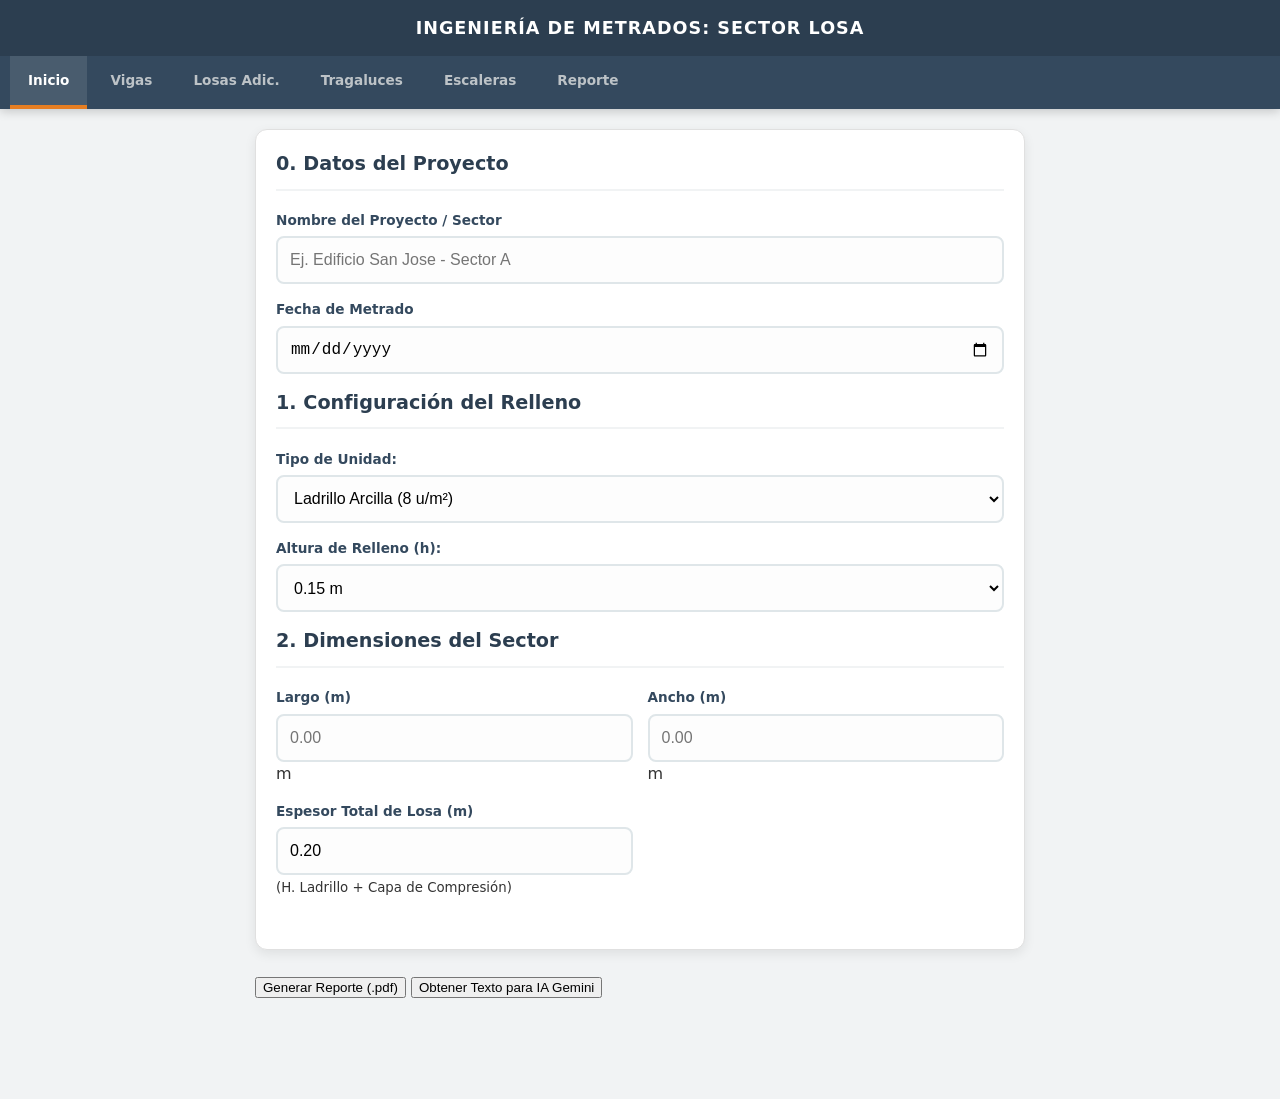
<file: index.html>
<!DOCTYPE html>
<html lang="es">

<head>
    <meta charset="UTF-8">
    <meta name="viewport" content="width=device-width, initial-scale=1.0">
    <title>Metrados Pro - Sector Losa</title>
    <link rel="stylesheet" href="style.css">
</head>

<body>
    <header>
        <h1>Ingeniería de Metrados: Sector Losa</h1>
        <nav class="main-nav">
            <a href="index.html" class="active">Inicio</a>
            <a href="vigas.html">Vigas</a>
            <a href="losas_adicionales.html">Losas Adic.</a>
            <a href="tragaluces.html">Tragaluces</a>
            <a href="escalera.html">Escaleras</a>
            <a href="reporte.html">Reporte</a>
        </nav>
    </header>

    <main id="app-container">
        <section class="config-sector">
            <h3>0. Datos del Proyecto</h3>
            <div class="field-group">
                <label>Nombre del Proyecto / Sector</label>
                <input type="text" id="nombreProyecto" placeholder="Ej. Edificio San Jose - Sector A">
            </div>
            <div class="field-group">
                <label>Fecha de Metrado</label>
                <input type="date" id="fechaMetrado">
            </div>
            <h3>1. Configuración del Relleno</h3>
            <div class="input-row">
                <label>Tipo de Unidad:</label>
                <select id="tipoRelleno">
                    <option value="ladrillo_arcilla_8">Ladrillo Arcilla (8 u/m²)</option>
                    <option value="ladrillo_poliestireno_8">Ladrillo Poliestireno (8 u/m²)</option>
                    <option value="caseton_poliestireno_2.5">Casetón (2.5 u/m²)</option>
                </select>
            </div>

            <div class="input-row">
                <label>Altura de Relleno (h):</label>
                <select id="alturaRelleno">
                    <option value="0.12">0.12 m</option>
                    <option value="0.15" selected>0.15 m</option>
                    <option value="0.20">0.20 m</option>
                </select>
            </div>

            <h3>2. Dimensiones del Sector</h3>
            <div class="input-group">
                <div class="field">
                    <label>Largo (m)</label>
                    <input type="number" id="largo" step="0.01" placeholder="0.00" inputmode="decimal">
                    <span class="unit-mask">m</span>
                </div>
                <div class="field">
                    <label>Ancho (m)</label>
                    <input type="number" id="ancho" step="0.01" placeholder="0.00" inputmode="decimal">
                    <span class="unit-mask">m</span>
                </div>
                <div class="field-group">
                    <label>Espesor Total de Losa (m)</label>
                    <input type="number" id="espesorLosa" step="0.01" inputmode="decimal" placeholder="0.20"
                        value="0.20">
                    <small>(H. Ladrillo + Capa de Compresión)</small>
                </div>
            </div>
        </section>

        <section class="actions">
            <button onclick="irAReporte()" class="btn-reporte">Generar Reporte (.pdf)</button>
            <button onclick="prepararIA()" class="btn-ia">Obtener Texto para IA Gemini</button>
        </section>
    </main>

    <script src="script.js"></script>
</body>

</html>
</file>
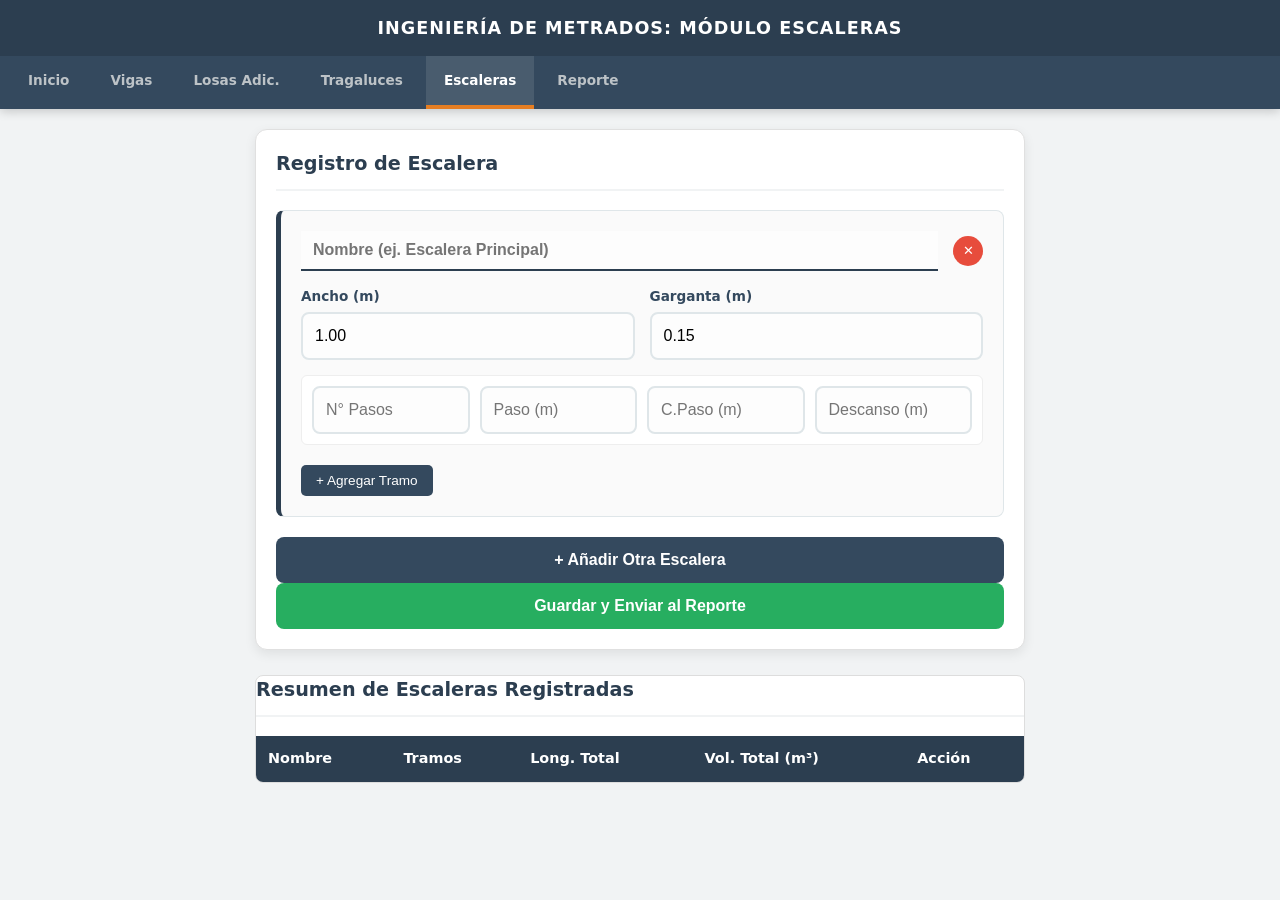
<file: escalera.html>
<!DOCTYPE html>
<html lang="es">
<head>
    <meta charset="UTF-8">
    <meta name="viewport" content="width=device-width, initial-scale=1.0">
    <title>Metrados Pro - Escaleras</title>
    <link rel="stylesheet" href="style.css">
    <link rel="stylesheet" href="escalera.css">
</head>
<body>
    <header>
        <h1>Ingeniería de Metrados: Módulo Escaleras</h1>
        <nav class="main-nav">
            <a href="index.html">Inicio</a>
            <a href="vigas.html">Vigas</a>
            <a href="losas_adicionales.html">Losas Adic.</a>
            <a href="tragaluces.html">Tragaluces</a>
            <a href="escalera.html" class="active">Escaleras</a>
            <a href="reporte.html">Reporte</a>
        </nav>
    </header>

    <main id="app-container">
        <section class="config-sector">
            <h3 id="form-title">Registro de Escalera</h3>
            <input type="hidden" id="edit-id">

            <div id="escaleras-dinamicas">
                </div>

            <div class="form-actions">
                <button id="btn-add-esc-ui" onclick="crearNuevaEscalera()" class="btn-primary" style="background: #34495e;">+ Añadir Otra Escalera</button>
                <button id="btn-save-main" onclick="guardarTodoEnLocalStorage()" class="btn-primary">Guardar y Enviar al Reporte</button>
            </div>
        </section>

        <section class="table-container">
            <h3>Resumen de Escaleras Registradas</h3>
            <table id="tablaEscaleras">
                <thead>
                    <tr>
                        <th>Nombre</th>
                        <th>Tramos</th>
                        <th>Long. Total</th>
                        <th>Vol. Total (m³)</th>
                        <th>Acción</th>
                    </tr>
                </thead>
                <tbody></tbody>
            </table>
        </section>
    </main>

    <script src="escalera.js"></script>
</body>
</html>
</file>
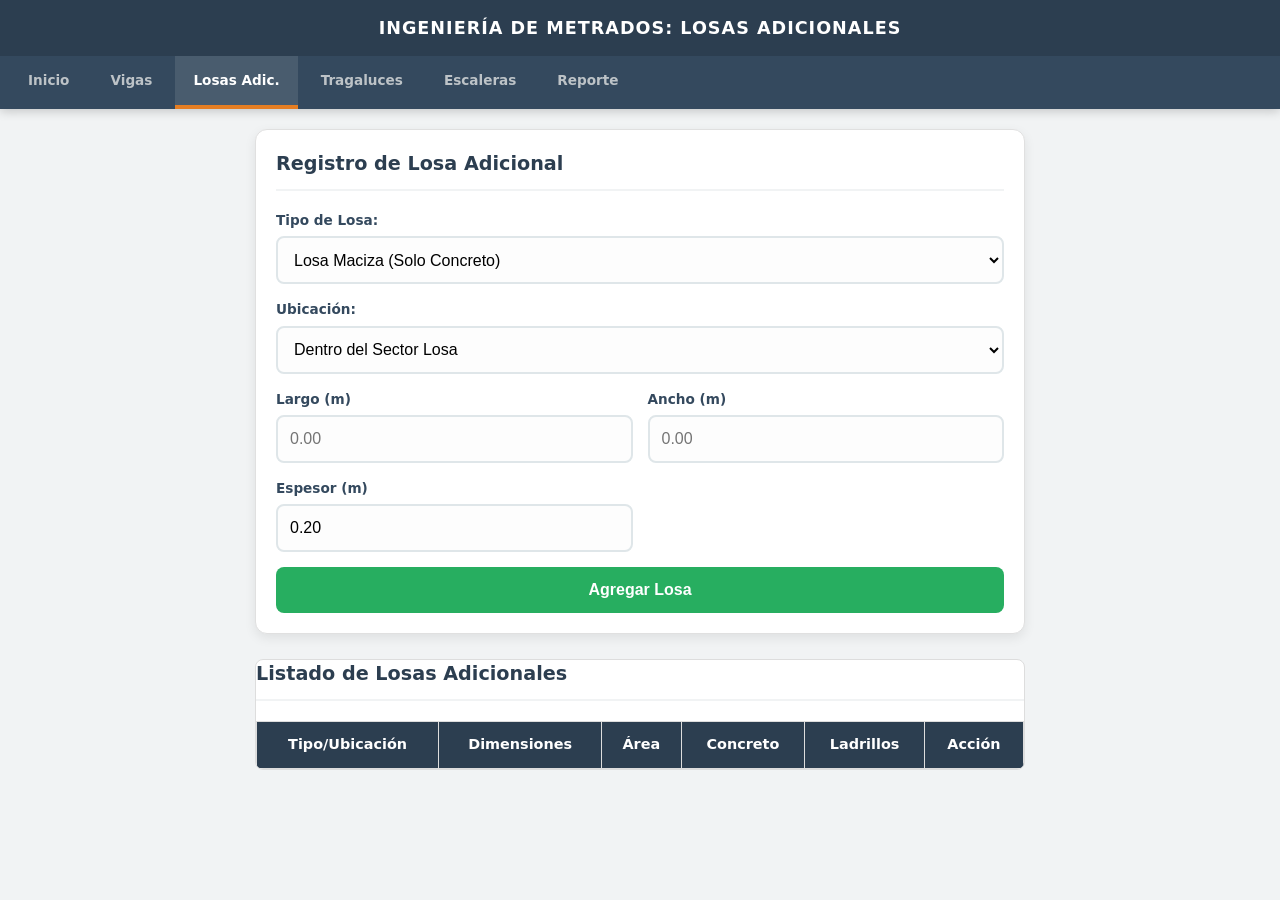
<file: losas_adicionales.html>
<!DOCTYPE html>
<html lang="es">
<head>
    <meta charset="UTF-8">
    <meta name="viewport" content="width=device-width, initial-scale=1.0">
    <title>Metrados Pro - Losas Adicionales</title>
    <link rel="stylesheet" href="style.css">
    <link rel="stylesheet" href="losas_adicionales.css">
</head>
<body>
    <header>
        <h1>Ingeniería de Metrados: Losas Adicionales</h1>
        <nav class="main-nav">
            <a href="index.html">Inicio</a>
            <a href="vigas.html">Vigas</a>
            <a href="losas_adicionales.html" class="active">Losas Adic.</a>
            <a href="tragaluces.html">Tragaluces</a>
            <a href="escalera.html">Escaleras</a>
            <a href="reporte.html">Reporte</a>
        </nav>
    </header>

    <main id="app-container">
        <section class="config-sector">
            <h3>Registro de Losa Adicional</h3>
            <input type="hidden" id="edit-id">

            <div class="input-row">
                <label>Tipo de Losa:</label>
                <select id="tipoLosa" onchange="toggleLadrillo();">
                    <option value="maciza">Losa Maciza (Solo Concreto)</option>
                    <option value="aligerada">Losa Aligerada (Con Ladrillo)</option>
                </select>
            </div>

            <div class="input-row">
                <label>Ubicación:</label>
                <select id="ubicacionLosa">
                    <option value="dentro">Dentro del Sector Losa</option>
                    <option value="fuera">Fuera del Sector (Ampliación)</option>
                </select>
            </div>

            <div class="input-group">
                <div class="field">
                    <label>Largo (m)</label>
                    <input type="number" id="lLargo" step="0.01" placeholder="0.00">
                </div>
                <div class="field">
                    <label>Ancho (m)</label>
                    <input type="number" id="lAncho" step="0.01" placeholder="0.00">
                </div>
                <div class="field">
                    <label>Espesor (m)</label>
                    <input type="number" id="lEspesor" step="0.01" value="0.20">
                </div>
            </div>

            <div id="sectionLadrillo" style="display: none;" class="ladrillo-box">
                <h4>Parámetros de Aligerado</h4>
                <div class="input-group">
                    <div class="field">
                        <label>Ladrillos por m²</label>
                        <input type="number" id="lCantLadrillo" value="8.33">
                    </div>
                    <div class="field">
                        <label>Vol. Ladrillo (m³)</label>
                        <input type="number" id="lVolLadrillo" step="0.001" placeholder="Manual o auto">
                    </div>
                </div>
            </div>

            <div class="form-actions">
                <button id="btn-save" onclick="guardarLosa()" class="btn-primary">Agregar Losa</button>
                <button id="btn-cancel" onclick="limpiarFormulario()" class="btn-secondary" style="display:none;">Cancelar</button>
            </div>
        </section>

        <section class="table-container">
            <h3>Listado de Losas Adicionales</h3>
            <table id="tablaLosas">
                <thead>
                    <tr>
                        <th>Tipo/Ubicación</th>
                        <th>Dimensiones</th>
                        <th>Área</th>
                        <th>Concreto</th>
                        <th>Ladrillos</th>
                        <th>Acción</th>
                    </tr>
                </thead>
                <tbody></tbody>
            </table>
        </section>
    </main>

    <script src="losas_adicionales.js"></script>
</body>
</html>
</file>
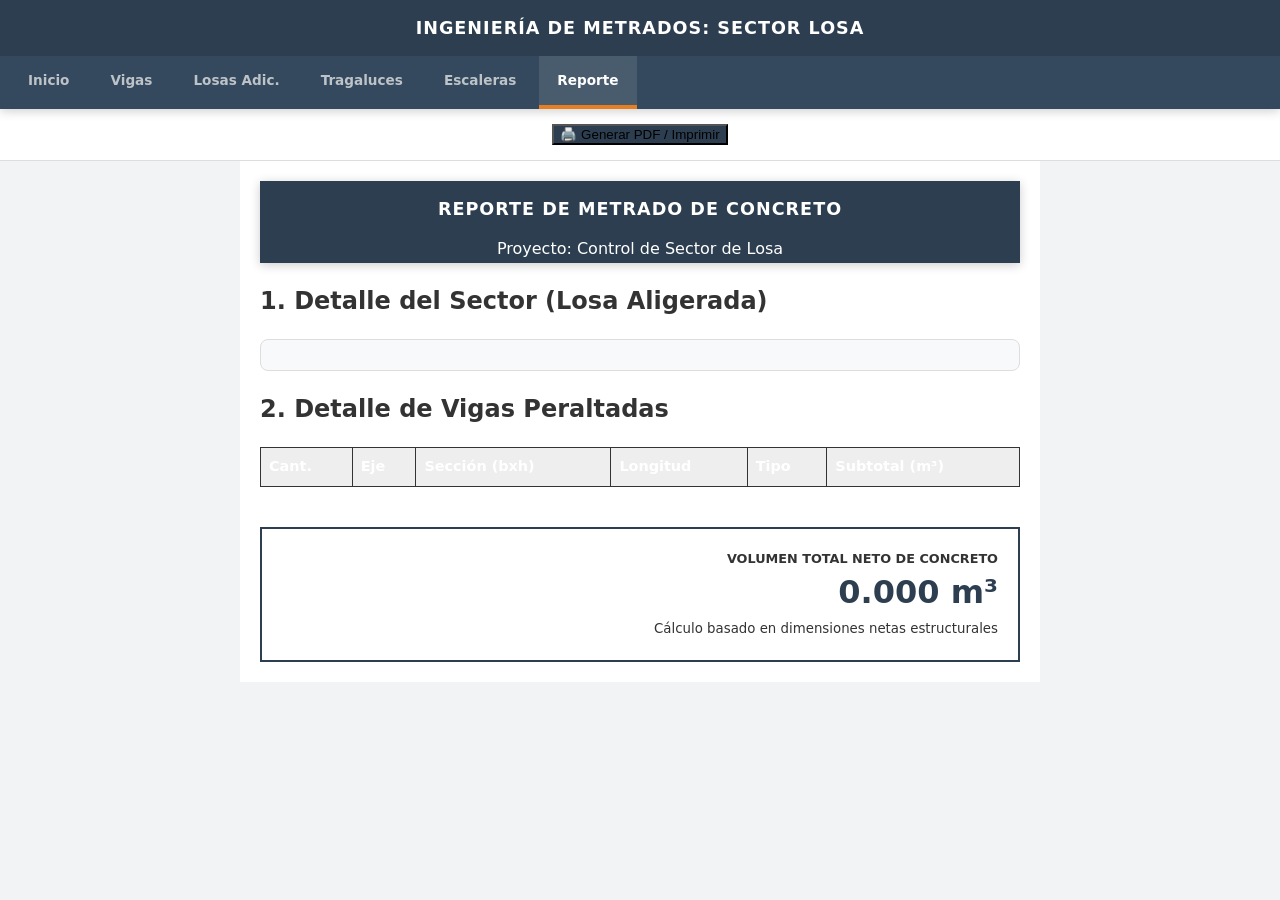
<file: reporte.html>
<!DOCTYPE html>
<html lang="es">
<head>
    <meta charset="UTF-8">
    <meta name="viewport" content="width=device-width, initial-scale=1.0">
    <title>Reporte Técnico de Metrados</title>
    <link rel="stylesheet" href="style.css"> 
    <link rel="stylesheet" href="reporte.css">
</head>
<body>

    <div class="no-print-zone">
        <header>
            <h1>Ingeniería de Metrados: Sector Losa</h1>
            <nav class="main-nav">
                <a href="index.html">Inicio</a>
                <a href="vigas.html">Vigas</a>
                <a href="losas_adicionales.html">Losas Adic.</a>
                <a href="tragaluces.html">Tragaluces</a>
                <a href="escalera.html">Escaleras</a>
                <a href="reporte.html" class="active">Reporte</a>
            </nav>
        </header>
        
        <div class="action-bar" style="background: #fff; padding: 15px; display: flex; justify-content: center; border-bottom: 1px solid #ddd;">
            <button class="btn-main" onclick="window.print()" style="max-width: 250px; background: var(--primary);">
                🖨️ Generar PDF / Imprimir
            </button>
        </div>
    </div>

    <div class="paper-page">
        <header class="header-report">
            <h1>REPORTE DE METRADO DE CONCRETO</h1>
            <div class="meta-info">
                <span>Proyecto: Control de Sector de Losa</span>
                <span id="fecha-reporte"></span>
            </div>
        </header>

        <section id="section-losa">
            <h2>1. Detalle del Sector (Losa Aligerada)</h2>
            <div class="card-report" id="losa-data-card">
                </div>
        </section>

        <section id="section-vigas">
            <h2>2. Detalle de Vigas Peraltadas</h2>
            <div class="table-responsive">
                <table id="tabla-vigas-reporte">
                    <thead>
                        <tr>
                            <th>Cant.</th>
                            <th>Eje</th>
                            <th>Sección (bxh)</th>
                            <th>Longitud</th>
                            <th>Tipo</th>
                            <th>Subtotal (m³)</th>
                        </tr>
                    </thead>
                    <tbody>
                        </tbody>
                </table>
            </div>
        </section>

        <div class="summary-footer">
            <div class="total-label">VOLUMEN TOTAL NETO DE CONCRETO</div>
            <div class="total-final"><span id="gran-total">0.000</span> m³</div>
            <small>Cálculo basado en dimensiones netas estructurales</small>
        </div>
    </div>

    <script src="reporte.js"></script>
</body>
</html>
</file>
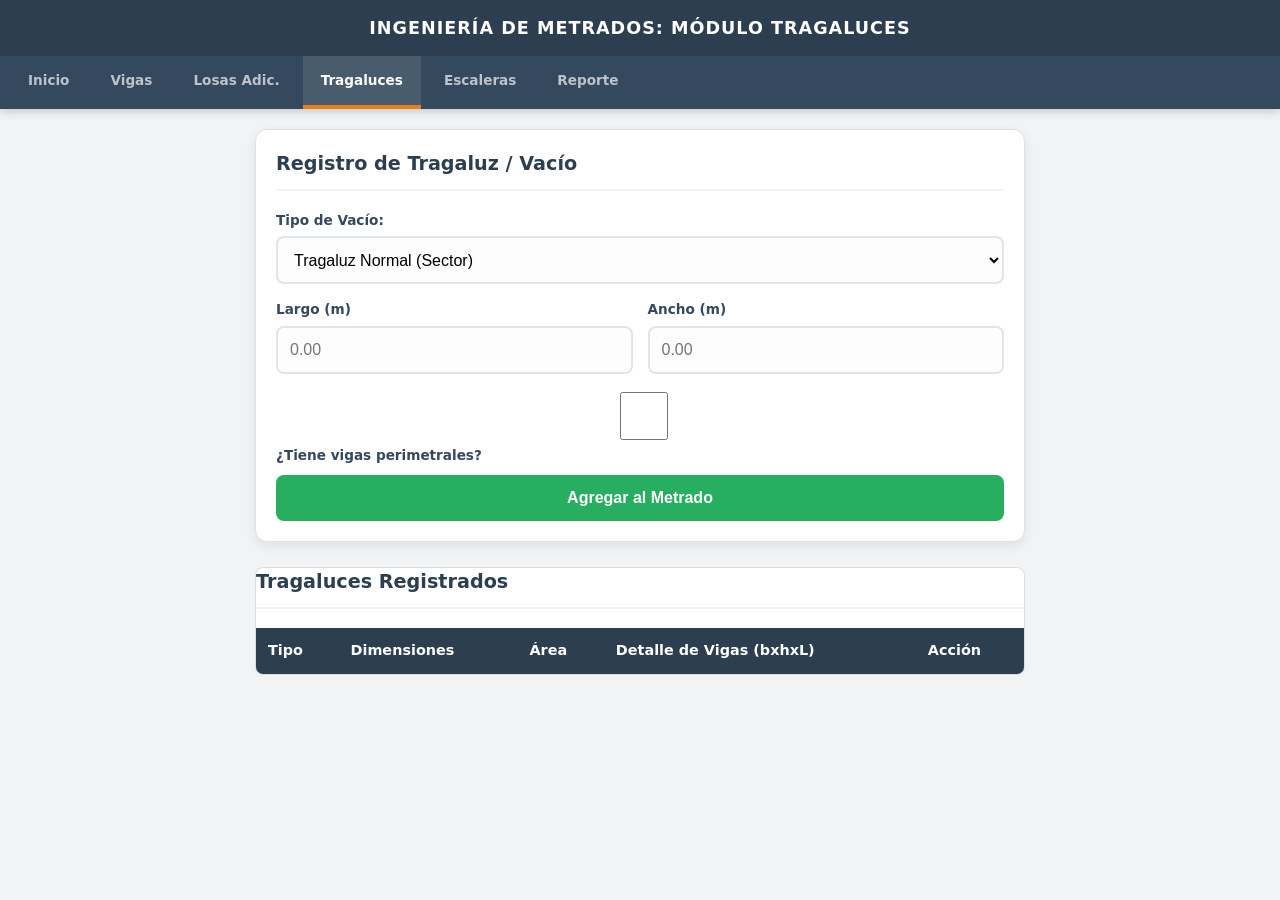
<file: tragaluces.html>
<!DOCTYPE html>
<html lang="es">
<head>
    <meta charset="UTF-8">
    <meta name="viewport" content="width=device-width, initial-scale=1.0">
    <title>Metrados Pro - Tragaluces</title>
    <link rel="stylesheet" href="style.css">
    <link rel="stylesheet" href="tragaluces.css">
</head>
<body>
    <header>
        <h1>Ingeniería de Metrados: Módulo Tragaluces</h1>
        <nav class="main-nav">
            <a href="index.html">Inicio</a>
            <a href="vigas.html">Vigas</a>
            <a href="losas_adicionales.html">Losas Adic.</a>
            <a href="tragaluces.html" class="active">Tragaluces</a>
            <a href="escalera.html">Escaleras</a>
            <a href="reporte.html">Reporte</a>
        </nav>
    </header>

    <main id="app-container">
        <section class="config-sector">
            <h3 id="form-title">Registro de Tragaluz / Vacío</h3>
            
            <input type="hidden" id="edit-id"> 

            <div class="input-row">
                <label>Tipo de Vacío:</label>
                <select id="tipoTragaluz" onchange="gestionarUI(); guardarBorrador();">
                    <option value="normal">Tragaluz Normal (Sector)</option>
                    <option value="escalera">Vacío de Escalera</option>
                    <option value="patio">Patio (Exterior con Vigas)</option>
                </select>
            </div>

            <div class="input-group">
                <div class="field">
                    <label>Largo (m)</label>
                    <input type="number" id="tLargo" step="0.01" placeholder="0.00" oninput="guardarBorrador()">
                </div>
                <div class="field">
                    <label>Ancho (m)</label>
                    <input type="number" id="tAncho" step="0.01" placeholder="0.00" oninput="guardarBorrador()">
                </div>
            </div>

            <div id="opcionVigaNormal" class="checkbox-group">
                <label>
                    <input type="checkbox" id="tieneVigasNormal" onchange="gestionarUI(); guardarBorrador();"> 
                    ¿Tiene vigas perimetrales?
                </label>
            </div>

            <div id="contenedorVigas" style="display: none;" class="vigas-dinamicas">
                <h4>Detalle de Vigas Perimetrales</h4>
                <div class="viga-input-grid">
                    <input type="number" id="vCant" placeholder="Cant.">
                    <input type="number" id="vB" placeholder="b (m)">
                    <input type="number" id="vH" placeholder="h (m)">
                    <input type="number" id="vL" placeholder="L (m)">
                    <button onclick="agregarVigaFila()" class="btn-mini-add">Añadir</button>
                </div>
                <ul id="listaVigasTemp"></ul>
            </div>

            <div class="form-actions">
                <button id="btn-save-main" onclick="guardarTragaluzFinal()" class="btn-primary">Agregar al Metrado</button>
                <button id="btn-cancel-edit" onclick="cancelarEdicion()" class="btn-secondary" style="display:none;">Cancelar Edición</button>
            </div>
        </section>

        <section class="table-container">
            <h3>Tragaluces Registrados</h3>
            <table id="tablaTragaluces">
                <thead>
                    <tr>
                        <th>Tipo</th>
                        <th>Dimensiones</th>
                        <th>Área</th>
                        <th>Detalle de Vigas (bxhxL)</th>
                        <th>Acción</th>
                    </tr>
                </thead>
                <tbody></tbody>
            </table>
        </section>
    </main>

    <script src="tragaluces.js"></script>
</body>
</html>
</file>
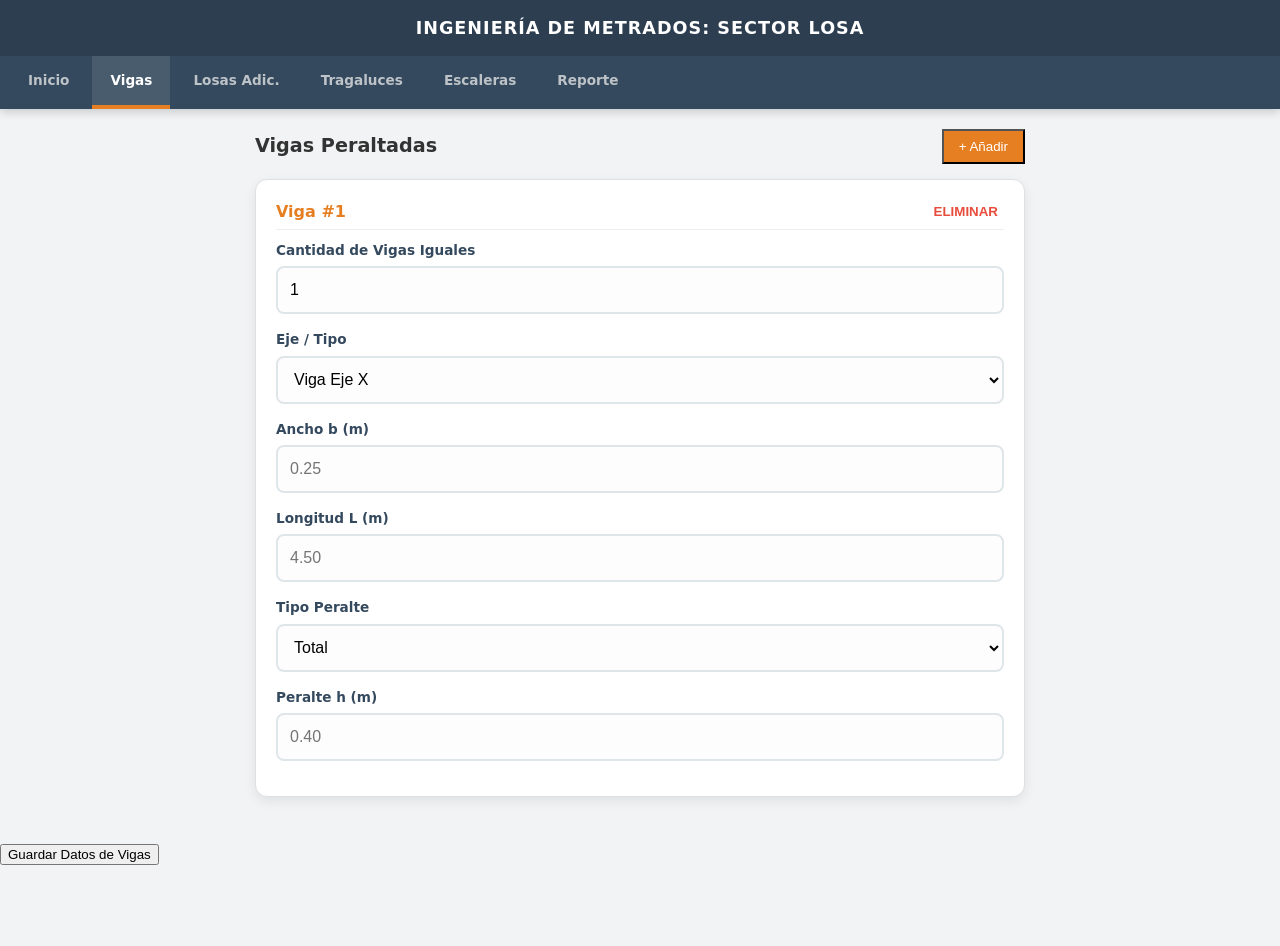
<file: vigas.html>
<!DOCTYPE html>
<html lang="es">
<head>
    <meta charset="UTF-8">
    <meta name="viewport" content="width=device-width, initial-scale=1.0, maximum-scale=1.0, user-scalable=no">
    <title>Metrados - Vigas</title>
    <link rel="stylesheet" href="style.css">
</head>
<body>
    <header>
        <h1>Ingeniería de Metrados: Sector Losa</h1>
        <nav class="main-nav">
            <a href="index.html">Inicio</a>
            <a href="vigas.html" class="active">Vigas</a>
            <a href="losas_adicionales.html">Losas Adic.</a>
            <a href="tragaluces.html">Tragaluces</a>
            <a href="escalera.html">Escaleras</a>
            <a href="reporte.html">Reporte</a>
        </nav>
    </header>

    <main class="container">
        <div style="display: flex; justify-content: space-between; align-items: center; margin-bottom: 15px;">
            <h2 style="margin:0; font-size: 1.2rem;">Vigas Peraltadas</h2>
            <button id="add-viga" class="btn" style="background: var(--accent); color: white; padding: 8px 15px;">+ Añadir</button>
        </div>

        <div id="lista-vigas">
            </div>
    </main>

    <footer class="footer-actions">
        <button onclick="guardarVigas()" class="btn-main">Guardar Datos de Vigas</button>
    </footer>

    <script src="vigas.js"></script>
</body>
</html>
</file>
<file: style.css>
/* 1. Reset y Variables Globales */
:root {
    --primary: #2c3e50;
    --secondary: #34495e;
    --accent: #e67e22;
    --success: #27ae60;
    --danger: #e74c3c;
    --white: #ffffff;
    --bg: #f1f3f4;
    --border: #dfe6e9;
}

/* Clases comunes para todos los módulos */
.config-sector {
    background: var(--white);
    border-radius: 12px;
    padding: 20px;
    margin-bottom: 25px;
    box-shadow: 0 4px 12px rgba(0,0,0,0.08);
    border: 1px solid #e0e0e0;
}

.btn-primary { background: var(--success); color: white; border: none; padding: 14px; border-radius: 8px; font-weight: bold; cursor: pointer; width: 100%; }
.btn-edit { background: var(--accent) !important; color: white; border: none; padding: 6px 12px; border-radius: 4px; }
.btn-del { background: var(--danger) !important; color: white; border: none; padding: 6px 12px; border-radius: 4px; }

/* ... resto de estilos de navegación y tablas que ya tienes ... */
* {
    box-sizing: border-box;
    -webkit-tap-highlight-color: transparent;
}

body {
    font-family: 'Segoe UI', system-ui, -apple-system, sans-serif;
    margin: 0;
    background-color: var(--bg);
    padding-bottom: 80px; /* Espacio para el footer fijo */
    line-height: 1.5;
    color: #333;
}

/* 2. Cabecera y Navegación */
header {
    background: var(--primary);
    color: var(--white);
    position: sticky;
    top: 0;
    z-index: 1000;
    box-shadow: 0 2px 10px rgba(0,0,0,0.2);
}

header h1 {
    font-size: 1.1rem;
    margin: 0;
    padding: 15px 10px;
    text-align: center;
    text-transform: uppercase;
    letter-spacing: 1px;
}

.main-nav {
    display: flex;
    overflow-x: auto;
    background: var(--secondary);
    padding: 0 10px;
    gap: 5px;
    scrollbar-width: none; /* Firefox */
}

.main-nav::-webkit-scrollbar { display: none; } /* Chrome/Safari */

.main-nav a {
    color: #bdc3c7;
    text-decoration: none;
    padding: 14px 18px;
    font-size: 0.85rem;
    font-weight: bold;
    white-space: nowrap;
    flex-shrink: 0;
    border-bottom: 4px solid transparent;
    transition: all 0.3s ease;
}

.main-nav a.active {
    color: var(--white);
    border-bottom: 4px solid var(--accent);
    background: rgba(255,255,255,0.1);
}

/* 3. Contenedores de Sección (Consistencia entre páginas) */
#app-container, .container {
    width: 100%;
    max-width: 800px;
    margin: 0 auto;
    padding: 20px 15px;
}

.config-sector, .card {
    background: var(--white);
    border-radius: 12px;
    padding: 20px;
    margin-bottom: 25px;
    box-shadow: 0 4px 12px rgba(0,0,0,0.08);
    border: 1px solid #e0e0e0;
}

h3 {
    margin-top: 0;
    color: var(--primary);
    border-bottom: 2px solid var(--bg);
    padding-bottom: 10px;
    font-size: 1.2rem;
}

/* 4. Formateo de Inputs */
.input-row, .field-group {
    margin-bottom: 15px;
}

.input-group {
    display: grid;
    grid-template-columns: 1fr 1fr;
    gap: 15px;
    margin-bottom: 15px;
}

label {
    display: block;
    font-weight: 600;
    font-size: 0.85rem;
    margin-bottom: 6px;
    color: var(--secondary);
}

input, select {
    width: 100%;
    height: 48px;
    font-size: 16px; /* Evita zoom automático en iPhone */
    padding: 10px 12px;
    border: 2px solid var(--border);
    border-radius: 8px;
    background: #fdfdfd;
    outline: none;
    transition: border-color 0.2s;
}

input:focus, select:focus {
    border-color: var(--accent);
}

/* 5. Botones Estándar (Consistencia de Colores) */
.btn-primary {
    background: var(--success);
    color: white;
    border: none;
    padding: 14px 20px;
    border-radius: 8px;
    font-weight: bold;
    cursor: pointer;
    width: 100%;
    font-size: 1rem;
    transition: opacity 0.2s;
}

.btn-secondary {
    background: var(--secondary);
    color: white;
    border: none;
    padding: 12px;
    border-radius: 8px;
    cursor: pointer;
}

.btn-edit {
    background: var(--accent) !important;
    color: white;
    border: none;
    padding: 6px 12px;
    border-radius: 4px;
    cursor: pointer;
}

.btn-del, .btn-del-mini {
    background: var(--danger) !important;
    color: white;
    border: none;
    padding: 6px 12px;
    border-radius: 4px;
    cursor: pointer;
}

button:active { opacity: 0.8; }

/* 6. Tablas de Datos */
.table-container {
    overflow-x: auto;
    background: white;
    border-radius: 8px;
    border: 1px solid #ddd;
}

table {
    width: 100%;
    border-collapse: collapse;
    font-size: 0.9rem;
}

th {
    background: var(--primary);
    color: white;
    padding: 12px;
    text-align: left;
}

td {
    padding: 12px;
    border-bottom: 1px solid #eee;
}

/* 7. Detalles de Cálculo y Memoria */
.calc-details {
    background: #f8f9fa;
    padding: 15px;
    border-radius: 8px;
    font-family: 'Courier New', monospace;
    border: 1px solid #eee;
}

.calc-details p {
    display: flex;
    justify-content: space-between;
    margin: 5px 0;
    border-bottom: 1px dashed #ddd;
}

/* Móviles */
@media (max-width: 600px) {
    .input-group { grid-template-columns: 1fr; }
    .calc-details p { flex-direction: column; }
    .calc-details p span:last-child { align-self: flex-end; font-weight: bold; color: var(--accent); }
}
</file>
<file: escalera.css>
/* --- ESTILOS ESPECÍFICOS PARA EL MÓDULO DE ESCALERAS --- */

/* Tarjeta contenedora de cada escalera */
.escalera-card {
  border: 1px solid var(--border);
  border-left: 5px solid var(--primary);
  padding: 20px;
  margin-bottom: 20px;
  border-radius: 8px;
  background: #fafafa;
}

/* Filas de tramos (inputs en línea) */
.tramo-row {
  display: grid;
  grid-template-columns: repeat(4, 1fr);
  gap: 10px;
  background: #fff;
  padding: 10px;
  border: 1px solid #eee;
  border-radius: 6px;
  margin-bottom: 10px;
  align-items: center;
}

/* Nombre de la escalera y botón eliminar */
.escalera-card .input-row {
  display: flex;
  justify-content: space-between;
  align-items: center;
  gap: 15px;
  margin-bottom: 15px;
}

.esc-nombre {
  font-weight: bold;
  color: var(--primary);
  border-bottom: 2px solid var(--primary) !important;
  border: none;
  border-radius: 0;
  height: 40px;
}

/* Botones miniatura dentro del módulo */
.btn-add-mini {
  background: var(--secondary);
  color: white;
  border: none;
  padding: 8px 15px;
  border-radius: 5px;
  cursor: pointer;
  font-size: 0.85rem;
  margin-top: 10px;
}

.btn-del-mini {
  background: var(--danger);
  color: white;
  border: none;
  width: 30px;
  height: 30px;
  border-radius: 50%;
  cursor: pointer;
  display: flex;
  align-items: center;
  justify-content: center;
}

/* Ajuste para móviles: si la pantalla es pequeña, los inputs del tramo se apilan */
@media (max-width: 600px) {
  .tramo-row {
      grid-template-columns: 1fr 1fr;
  }
}
</file>
<file: losas_adicionales.css>
.ladrillo-box {
    background: #f0f7ff;
    padding: 15px;
    border-left: 5px solid #3498db;
    margin: 15px 0;
    border-radius: 4px;
}

.btn-edit { background: #3498db; color: white; border: none; padding: 5px 10px; cursor: pointer; border-radius: 4px; }
.btn-del { background: #e74c3c; color: white; border: none; padding: 5px 10px; cursor: pointer; border-radius: 4px; }

.table-container table { width: 100%; border-collapse: collapse; margin-top: 20px; }
.table-container th, td { border: 1px solid #ddd; padding: 12px; text-align: center; }
.table-container th { background-color: #2c3e50; color: white; }
</file>
<file: reporte.css>
/* Estilos para visualización en pantalla y papel */
.paper-page {
  background: white;
  padding: 20px;
  max-width: 800px;
  margin: 0 auto;
}

.header-report {
  border-bottom: 2px solid var(--primary);
  margin-bottom: 20px;
  text-align: center;
}

.card-report {
  display: grid;
  grid-template-columns: repeat(2, 1fr);
  gap: 15px;
  background: #f8f9fa;
  padding: 15px;
  border-radius: 8px;
  border: 1px solid #ddd;
}

.stat-box {
  border-bottom: 1px solid #eee;
  padding: 5px 0;
}

.stat-label {
  display: block;
  font-size: 0.7rem;
  color: #666;
  text-transform: uppercase;
}

.stat-value {
  font-weight: bold;
  font-size: 1rem;
  color: var(--primary);
}

table {
  width: 100%;
  border-collapse: collapse;
  margin-top: 15px;
}

th, td {
  border: 1px solid #333;
  padding: 8px;
  text-align: left;
  font-size: 0.9rem;
}

th { background: #eee; }

.total-row {
  background: #e8f6f3;
  font-weight: bold;
}

.summary-footer {
  margin-top: 40px;
  border: 2px solid var(--primary);
  padding: 20px;
  text-align: right;
}

.total-label { font-size: 0.8rem; font-weight: bold; }
.total-final { font-size: 2rem; color: var(--primary); font-weight: bold; }

/* Ocultar elementos en la impresión PDF */
@media print {
  body { background: white; padding: 0; }
  .no-print-zone { display: none; }
  .paper-page { width: 100%; max-width: none; margin: 0; padding: 0; }
  .card-report { border: 1px solid #000; }
}

.action-bar {
  padding: 15px;
  display: flex;
  justify-content: center;
  background: #fff;
}

.full-width {
  grid-column: 1 / -1; /* Ocupa todo el ancho de la tarjeta */
}

.calc-details {
  background: #fff;
  padding: 15px;
  border-left: 4px solid var(--accent);
  margin-top: 10px;
  font-family: 'Courier New', monospace; /* Fuente tipo máquina de escribir para mayor realismo técnico */
}

.calc-details p {
  margin: 5px 0;
  font-size: 0.9rem;
  color: #444;
}

.final-calc {
  font-size: 1.1rem !important;
  color: var(--primary) !important;
}

.final-calc span {
  background: #f1c40f;
  padding: 2px 5px;
  font-weight: bold;
}

hr {
  border: 0;
  border-top: 1px dashed #ccc;
  margin: 10px 0;
}

.highlight {
  color: var(--accent);
  font-weight: bold;
  background: #fff3e0;
  padding: 2px 5px;
  border-radius: 4px;
}

/* Colores de Memoria de Cálculo */
.suma-concreto {
  color: #2980b9; /* Azul */
  font-weight: bold;
}

.resta-concreto {
  color: #c0392b; /* Rojo */
  font-weight: bold;
}

.total-concreto {
  color: #2c3e50;
  border-top: 2px solid #333;
  margin-top: 10px;
  padding-top: 5px;
  font-size: 1.1rem;
}

.calc-details p {
  display: flex;
  justify-content: space-between; /* Alinea etiquetas a la izquierda y valores a la derecha */
  margin: 4px 0;
}
</file>
<file: tragaluces.css>
.vigas-dinamicas {
  background: #f0f7ff;
  padding: 15px;
  border-radius: 8px;
  border: 1px dashed #3498db;
  margin: 15px 0;
}

.viga-input-grid {
  display: grid;
  grid-template-columns: 1fr 1fr 1fr 1fr auto;
  gap: 8px;
  margin-bottom: 10px;
}

.viga-input-grid input {
  width: 100%;
  padding: 8px;
  border: 1px solid #ccc;
  border-radius: 4px;
}

.btn-mini-add {
  background: #27ae60;
  color: white;
  border: none;
  padding: 0 10px;
  border-radius: 4px;
  cursor: pointer;
}

#listaVigasTemp {
  list-style: none;
  padding: 0;
}

#listaVigasTemp li {
  background: white;
  padding: 5px 10px;
  margin-bottom: 5px;
  display: flex;
  justify-content: space-between;
  border: 1px solid #ddd;
  font-size: 0.9rem;
}

.checkbox-group {
  margin: 10px 0;
  font-weight: bold;
}

/* Botones de acción en la tabla */
.btn-edit {
  background-color: #3498db;
  color: white;
  border: none;
  padding: 6px 10px;
  border-radius: 4px;
  cursor: pointer;
  margin-right: 5px;
  font-size: 0.85rem;
}

.btn-edit:hover { background-color: #2980b9; }

.btn-del {
  background-color: #e74c3c;
  color: white;
  border: none;
  padding: 6px 10px;
  border-radius: 4px;
  cursor: pointer;
  font-size: 0.85rem;
}

.btn-secondary {
  background-color: #95a5a6;
  color: white;
  border: none;
  padding: 12px 20px;
  border-radius: 8px;
  cursor: pointer;
  margin-top: 10px;
}

.viga-input-grid {
  display: flex;
  gap: 5px;
  margin-bottom: 10px;
}

.viga-input-grid input {
  width: 20%;
  padding: 8px;
  border: 1px solid #ccc;
  border-radius: 4px;
}
</file>
